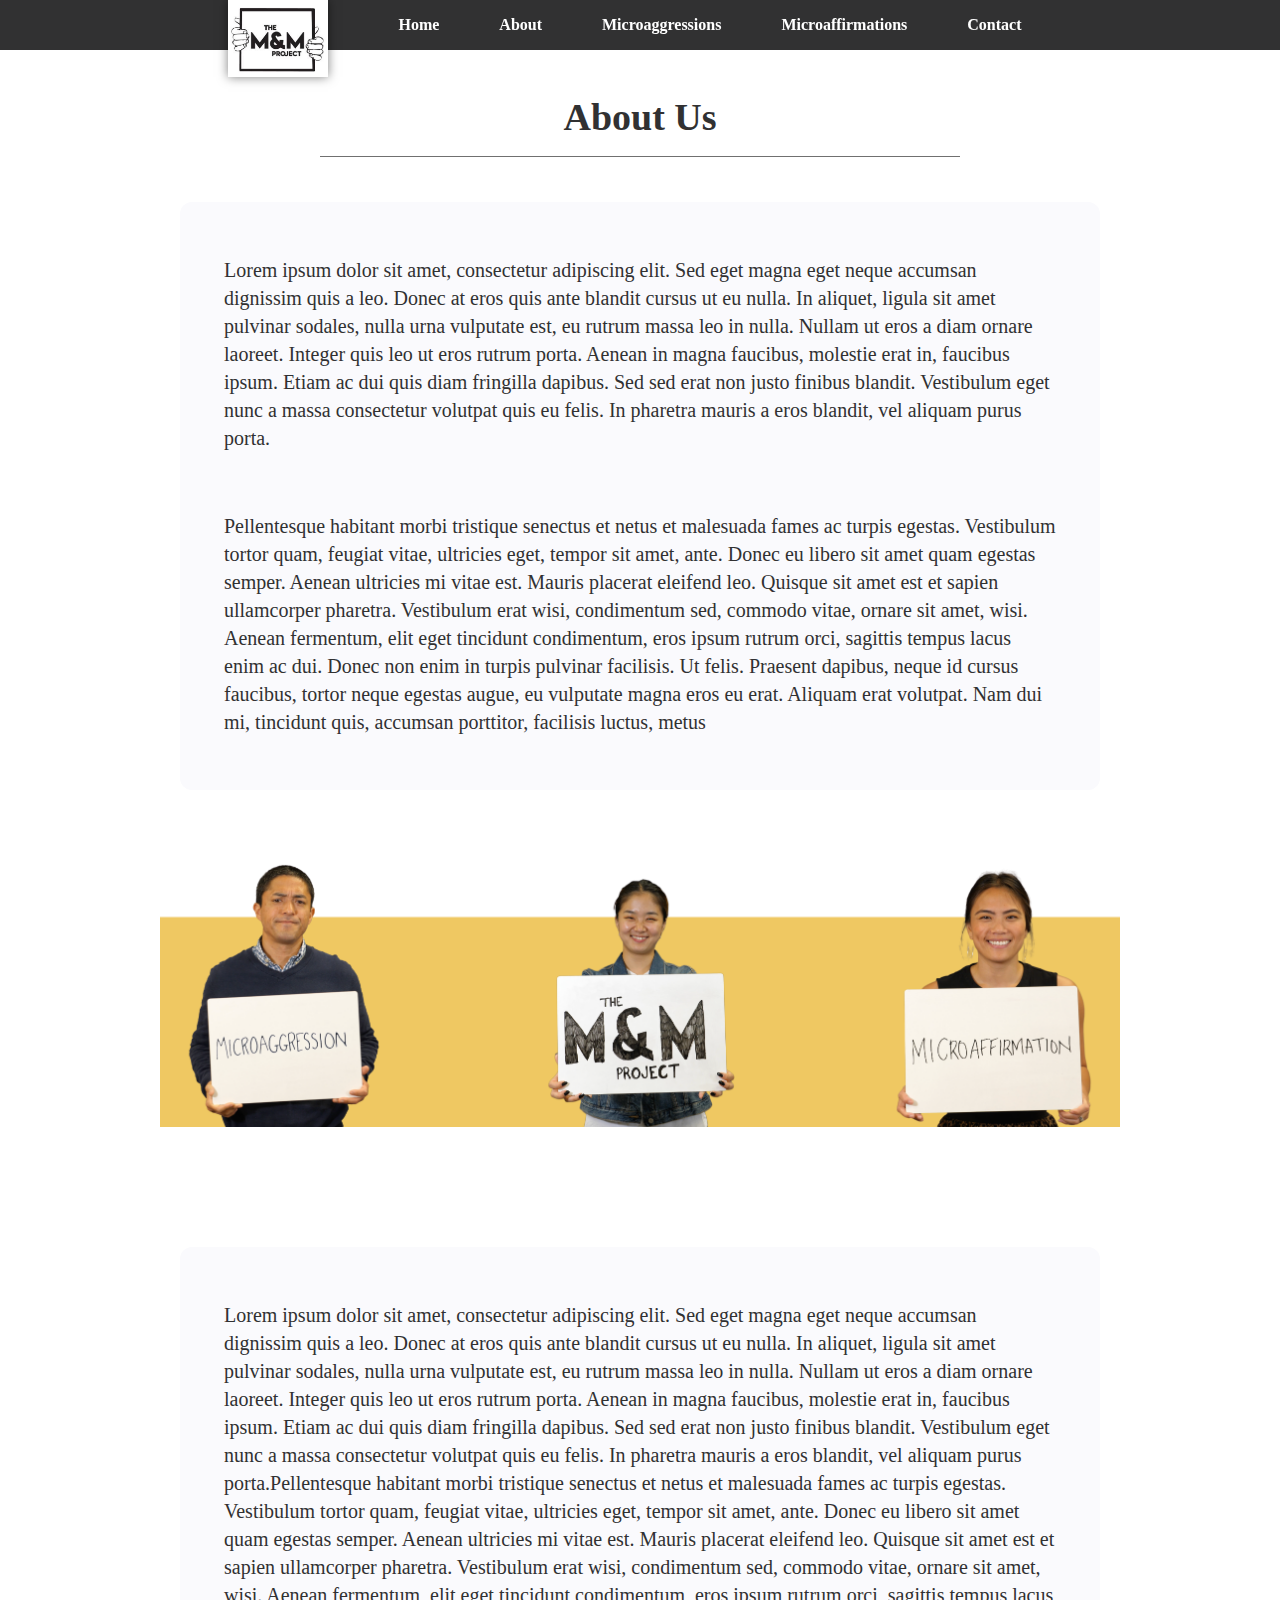
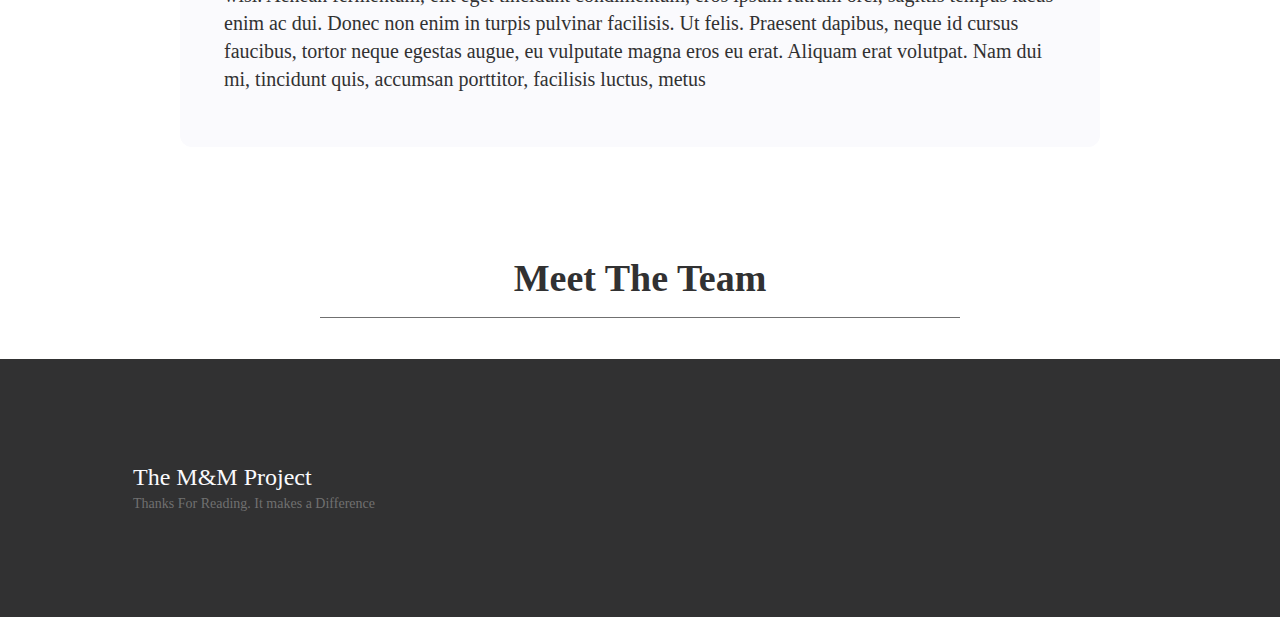
<file: About.html>
<!DOCTYPE html>
<html lang="en">
  <head>
    <meta name="viewport" content="width=device-width, initial-scale=1.0" />
    <meta http-equiv="X-UA-Compatible" content="ie=edge" />
    <title>About: The M&M Project</title>
    <link rel="stylesheet" href="page-layout.css" />
    <link rel="shortcut icon" type="image/png" href="favicon.png" />
  </head>

  <body>
    <nav class="navbar">
      <a class="nav_logo" href="/"
        ><img src="images/logo.png" id="logo-mobile"
      /></a>
      <div class="navbar__container">
        <a class="nav_logo" href="/"><img src="images/logo.png" id="logo" /></a>
        <div class="navbar__toggle" id="mobile-menu">
          <span class="bar"></span>
          <span class="bar"></span>
        </div>
        <ul class="navbar__menu">
          <li class="navbar__item">
            <a href="/" class="navbar__links">Home</a>
          </li>
          <li class="navbar__item">
            <a href="About.html" class="navbar__links">About</a>
          </li>
          <li class="navbar__item">
            <a href="Microaggressions.html" class="navbar__links">Microaggressions</a>
          </li>
          <li class="navbar__item">
            <a href="Microaffirmations.html" class="navbar__links">Microaffirmations</a>
          </li>
          <li class="navbar__item">
            <a href="Contact.html" class="navbar__links">Contact</a>
          </li>
        </ul>
      </div>
    </nav>
    <div class="title">About Us</div>
    <div class="line"></div>

    <div class="about-text">
      <p>
        Lorem ipsum dolor sit amet, consectetur adipiscing elit. Sed eget magna
        eget neque accumsan dignissim quis a leo. Donec at eros quis ante
        blandit cursus ut eu nulla. In aliquet, ligula sit amet pulvinar
        sodales, nulla urna vulputate est, eu rutrum massa leo in nulla. Nullam
        ut eros a diam ornare laoreet. Integer quis leo ut eros rutrum porta.
        Aenean in magna faucibus, molestie erat in, faucibus ipsum. Etiam ac dui
        quis diam fringilla dapibus. Sed sed erat non justo finibus blandit.
        Vestibulum eget nunc a massa consectetur volutpat quis eu felis. In
        pharetra mauris a eros blandit, vel aliquam purus porta.
      </p>
      <p>
        Pellentesque habitant morbi tristique senectus et netus et malesuada
        fames ac turpis egestas. Vestibulum tortor quam, feugiat vitae,
        ultricies eget, tempor sit amet, ante. Donec eu libero sit amet quam
        egestas semper. Aenean ultricies mi vitae est. Mauris placerat eleifend
        leo. Quisque sit amet est et sapien ullamcorper pharetra. Vestibulum
        erat wisi, condimentum sed, commodo vitae, ornare sit amet, wisi. Aenean
        fermentum, elit eget tincidunt condimentum, eros ipsum rutrum orci,
        sagittis tempus lacus enim ac dui. Donec non enim in turpis pulvinar
        facilisis. Ut felis. Praesent dapibus, neque id cursus faucibus, tortor
        neque egestas augue, eu vulputate magna eros eu erat. Aliquam erat
        volutpat. Nam dui mi, tincidunt quis, accumsan porttitor, facilisis
        luctus, metus
      </p>
    </div>

    <img src="images/pbanner.png" class="banner" id="aboutb" />

    <div class="about-text">
      <p>
        Lorem ipsum dolor sit amet, consectetur adipiscing elit. Sed eget magna
        eget neque accumsan dignissim quis a leo. Donec at eros quis ante
        blandit cursus ut eu nulla. In aliquet, ligula sit amet pulvinar
        sodales, nulla urna vulputate est, eu rutrum massa leo in nulla. Nullam
        ut eros a diam ornare laoreet. Integer quis leo ut eros rutrum porta.
        Aenean in magna faucibus, molestie erat in, faucibus ipsum. Etiam ac dui
        quis diam fringilla dapibus. Sed sed erat non justo finibus blandit.
        Vestibulum eget nunc a massa consectetur volutpat quis eu felis. In
        pharetra mauris a eros blandit, vel aliquam purus porta.Pellentesque
        habitant morbi tristique senectus et netus et malesuada fames ac turpis
        egestas. Vestibulum tortor quam, feugiat vitae, ultricies eget, tempor
        sit amet, ante. Donec eu libero sit amet quam egestas semper. Aenean
        ultricies mi vitae est. Mauris placerat eleifend leo. Quisque sit amet
        est et sapien ullamcorper pharetra. Vestibulum erat wisi, condimentum
        sed, commodo vitae, ornare sit amet, wisi. Aenean fermentum, elit eget
        tincidunt condimentum, eros ipsum rutrum orci, sagittis tempus lacus
        enim ac dui. Donec non enim in turpis pulvinar facilisis. Ut felis.
        Praesent dapibus, neque id cursus faucibus, tortor neque egestas augue,
        eu vulputate magna eros eu erat. Aliquam erat volutpat. Nam dui mi,
        tincidunt quis, accumsan porttitor, facilisis luctus, metus
      </p>
    </div>
    <div class="title">Meet The Team</div>
    <div class="line"></div>
    <div class="footer">
      <div class="footer-container">
        <div class="footer-title">The M&M Project</div>
        <div class="footer-body">Thanks For Reading. It makes a Difference</div>
      </div>
    </div>
    <script src="menu.js"></script>
  </body>
</html>
</file>
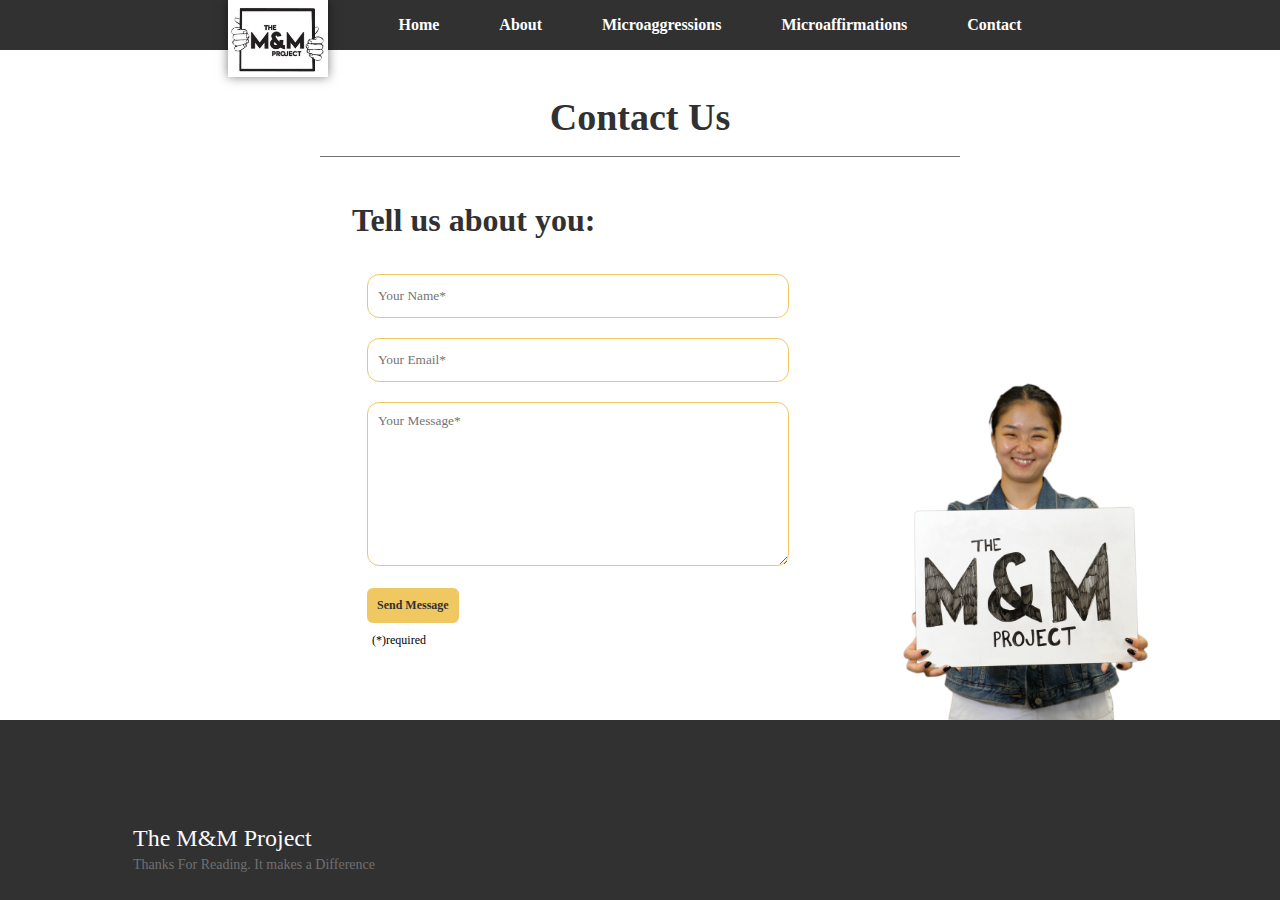
<file: Contact.html>
<!DOCTYPE html>
<html lang="en">
  <head>
    <meta name="viewport" content="width=device-width, initial-scale=1.0" />
    <meta http-equiv="X-UA-Compatible" content="ie=edge" />
    <title>Contact Us</title>
    <link rel="stylesheet" href="page-layout.css" />
    <link rel="shortcut icon" type="image/png" href="favicon.png" />
  </head>

  <body>
    <nav class="navbar">
      <a class="nav_logo" href="/"
        ><img src="images/logo.png" id="logo-mobile"
      /></a>
      <div class="navbar__container">
        <a class="nav_logo" href="/"><img src="images/logo.png" id="logo" /></a>
        <div class="navbar__toggle" id="mobile-menu">
          <span class="bar"></span>
          <span class="bar"></span>
        </div>
        <ul class="navbar__menu">
          <li class="navbar__item">
            <a href="/" class="navbar__links">Home</a>
          </li>
          <li class="navbar__item">
            <a href="About.html" class="navbar__links">About</a>
          </li>
          <li class="navbar__item">
            <a href="Microaggressions.html" class="navbar__links">Microaggressions</a>
          </li>
          <li class="navbar__item">
            <a href="Microaffirmations.html" class="navbar__links">Microaffirmations</a>
          </li>
          <li class="navbar__item">
            <a href="Contact.html" class="navbar__links">Contact</a>
          </li>
        </ul>
      </div>
    </nav>
    <div class="title">Contact Us</div>
    <div class="line"></div>
    <div class="form-container">
      <div class="subtitle">Tell us about you:</div>
      <div class="contact-box">
        <form method="post" action="contactform.php">
          <input type="name" class="input-field" placeholder="Your Name*" name="name" required/>
          <input type="email" class="input-field" placeholder="Your Email*" name="email" required/>
          <textarea
            type="text"
            class="input-field textarea-field"
            placeholder="Your Message*"
            name="message"
            required
          ></textarea>
          <input type="submit" class="btn" value="Send Message"/>
        </form>
        <div class="required">(*)required</div>
      </div>
    </div>

    <div class="footer" id="contact-footer">
      <div class="footer-container">
        <div class="footer-title">The M&M Project</div>
        <div class="footer-body">Thanks For Reading. It makes a Difference</div>
      </div>
    </div>
    <img src="images/m&m_b.png" class="MM-sign" />
    <script src="menu.js"></script>
  </body>
</html>
</file>
<file: page-layout.css>
* {
  font-family: "Helvetica Neue";
}

body {
  margin: 0;
  padding: 0;
  background-color: #fff;
}

.navbar {
  background: #313132;
  height: 50px;
  display: flex;
  justify-content: center;
  align-items: center;
  font-size: 1rem;
  font-weight: bold;
  position: sticky;
  top: 0;
  z-index: 999;
}
.navbar__container {
  display: flex;
  justify-content: center;
  height: 50px;
  z-index: 1;
  width: 100%;
  max-width: 1300px;
  margin: 0 auto;
  padding: 0 50px;
}

.navbar__menu {
  display: flex;
  align-items: center;
  list-style: none;
  text-align: center;
}

.navbar__item {
  height: 50px;
}

.navbar__links {
  color: #fff;
  display: flex;
  align-items: center;
  justify-content: center;
  text-decoration: none;
  padding: 0 30px;
  height: 100%;
}
.nav_logo {
  margin: 0;
  padding: 0;
  align-self: start;
}

#logo {
  width: 100px;
  height: auto;
  box-shadow: 0px 0px 10px rgba(0, 0, 0, 0.5);
  cursor: pointer;
  opacity: 1;
}

#logo-mobile {
  width: 1px;
  height: auto;
  position: absolute;
  opacity: 0;
}

.navbar__links:hover {
  color: #efc862;
  position: relative;
}

.navbar__links:hover:after {
  content: "";
  position: absolute;
  bottom: -2px;
  left: 0;
  right: 0;
  height: 5px;
  background-color: #efc862;
  visibility: hidden;
  transform: scaleX(0);
  transition: all 0.3s ease-in-out 0s;
}

.navbar__links:hover:hover:after {
  visibility: visible;
  transform: scaleX(1);
}

@media screen and (max-width: 960px) {
  .navbar {
    height: 40px;
  }
  .navbar__container {
    display: flex;
    justify-content: space-between;
    height: 40px;
    z-index: 1;
    width: 100%;
    max-width: 1300px;
    padding: 0;
    margin: 0;
  }
  .navbar__menu {
    position: absolute;
    display: grid;
    grid-template-columns: auto;
    width: 100%;
    height: 50vh;
    margin: 0;
    padding: 0;
    top: -1000px;
    opacity: 0;
    transition: all 0.5s ease;
    z-index: -1;
  }

  .navbar__menu.active {
    background: #313132;
    top: 100%;
    opacity: 1;
    transition: all 0.5s ease;
    z-index: 1;
    height: 50vh;
    padding-bottom: 50px;
  }

  #logo {
    opacity: 0;
    margin-left: 2.875rem;
  }

  #logo-mobile {
    width: 75px;
    height: auto;
    box-shadow: 0px 0px 10px rgba(0, 0, 0, 0.5);
    cursor: pointer;
    opacity: 1;
    transform-origin: center;
    margin-left: calc(50vw - 37.5px);
    z-index: 1000;
  }

  .navbar__toggle {
    cursor: pointer;
    align-self: start;
    margin: 0;
    padding: 0;
  }

  .navbar__toggle .bar {
    display: block;
    width: 25px;
    height: 3px;
    margin: 5px auto;
    transition: all 0.5s ease-in-out;
    background: #fff;
  }

  .navbar__item {
    width: 100%;
  }
  .navbar__links {
    text-align: center;
    padding: 2rem 0;
    margin: 0;
    width: 100%;
    display: table;
  }

  #mobile-menu {
    position: absolute;
    top: 20%;
    right: 5%;
    transform: translate(5%, 20%);
  }

  #logo-mobile.is-active {
    opacity: 0;
  }

  #mobile-menu.is-active .bar:nth-child(1) {
    transform: translateY(4px) rotate(45deg);
  }

  #mobile-menu.is-active .bar:nth-child(2) {
    transform: translateY(-4px) rotate(-45deg);
  }
}

h1,
.h1 {
  font-family: "Helvetica Neue";
  font-size: 3rem;
  text-align: center;
  color: #313132;
  padding: 0 0 5px;
  margin-top: 30px;
  margin-bottom: 0;
}

h4,
.h4 {
  font-family: "Helvetica Neue";
  font-size: 1rem;
  text-align: center;
  color: #707070;
  margin: 0;
}

.title {
  padding-top: 45px;
  font-family: "Helvetica Neue";
  font-size: 38px;
  font-weight: bold;
  color: #313132;
  text-align: center;
  margin-bottom: 17px;
}

.line {
  width: 50%;
  height: 1px;
  background-color: #707070;
  margin: 0 auto;
  margin-bottom: 45px;
}
@media screen and (max-width: 960px) {
  .line {
    width: 70%;
    margin-bottom: 25px;
  }
}

.form-container {
  width: 45%;
  height: auto;
  margin: 0 auto;
  justify-content: center;
}

.subtitle {
  font-family: "Helvetica Neue";
  font-size: 32px;
  font-weight: bold;
  color: #313132;
  text-align: left;
  margin-bottom: 15px;
}

.contact-box {
  width: 450px;
}

form {
  margin: 10px 15px;
}

.input-field {
  width: 400px;
  height: 40px;
  margin-top: 20px;
  padding-left: 10px;
  padding-right: 10px;
  border: 1px solid #efc862;
  border-radius: 12px;
  outline: none;
}

.textarea-field {
  height: 150px;
  padding-top: 10px;
  resize: vertical;
  max-height: 200px;
}

.btn {
  border-radius: 6px;
  color: #313132;
  margin-top: 18px;
  padding: 10px;
  background-color: #efc862;
  font-size: 12px;
  font-weight: bold;
  border: none;
  cursor: pointer;
}

.required {
  font-size: 12px;
  padding: 0 20px;
}

@media screen and (max-width: 960px) {
  .form-container {
    width: 75%;
  }
  .subtitle {
    font-size: 24px;
  }
  .contact-box {
    width: 300px;
  }
  form {
    margin: 5px 15px;
  }
  .input-field {
    width: 280px;
    height: 35px;
    margin-top: 10px;
  }
  .textarea-field {
    height: 80px;
    max-height: 100px;
  }
  .btn {
    margin-top: 10px;
  }
}

.MM-sign {
  width: 20%;
  height: auto;
  margin: 0 auto;
  left: 70%;
  bottom: 20%;
  position: absolute;
  object-fit: contain;
  z-index: -1;
}

.home-text {
  width: 50%;
  height: auto;
  margin: 120px auto 64px;
  padding: 64px 94px;
  display: flex;
  flex-wrap: wrap;
  position: relative;
  justify-content: center;
  background-color: #fafafd;
  border-radius: 12px;
}

.about-text {
  width: 65%;
  height: auto;
  margin: 0 auto 64px;
  padding: 24px 44px;
  display: flex;
  flex-wrap: wrap;
  position: relative;
  justify-content: center;
  background-color: #fafafd;
  border-radius: 12px;
}

p {
  font-family: "Helvetica Neue";
  font-size: 1.25rem;
  line-height: 28px;
  font-weight: light;
  color: #313132;
  margin: 30px auto;
}

@media screen and (max-width: 960px) {
  .home-text {
    width: 70%;
    padding: 34px 34px 20px;
    border-radius: 6px;
  }
  p {
    font-size: 0.8rem;
    line-height: 21px;
  }
}

.banner {
  width: 100%;
  height: auto;
  margin: 0 auto;
  display: flex;
  justify-content: center;
  z-index: -1;
  bottom: -30px;
}

#aboutb {
  width: 75%;
  height: auto;
  margin: 0 auto 120px;
  z-index: -1;
  border-radius: 0px;
}

.footer {
  width: 100%;
  height: 20%;
  background-color: #313132;
  margin-top: -4px;
  position: relative;
}

.footer-container {
  padding: 100px 10vw;
  margin: 0 auto;
}

.footer-title {
  font-family: "Helvetica Neue";
  font-size: 24px;
  font-weight: normal;
  color: #fafafd;
  margin: 5px;
}

.footer-body {
  font-family: "Helvetica Neue";
  font-size: 14px;
  font-weight: normal;
  color: #707070;
  margin: 5px;
}

#contact-footer {
  width: 100%;
  height: 20%;
  margin: -4px auto 0;
  position: fixed;
  bottom: 0px;
}

@media screen and (max-width: 960px) {
  .footer {
    width: 100%;
    height: 10%;
  }

  .MM-sign {
    bottom: 11.7%;
    left: 55%;
    width: 30%;
  }

  #contact-footer {
    height: 12%;
  }

  .footer-container {
    padding: 15px 10vw;
    margin: 0 auto;
  }

  .footer-title {
    font-size: 20px;
  }

  .footer-body {
    font-size: 12px;
  }

  #aboutb {
    width: 75%;
    height: auto;
    margin: 0 auto 80px;
    z-index: -1;
  }
}

@media screen and (max-width: 500px) {
  #contact-footer {
    height: 10%;
  }
  .MM-sign {
    bottom: 10%;
  }
  form {
    margin: 5px 0px;
  }
  .footer-title {
    font-size: 18px;
    margin: 0;
  }
  .footer-body {
    font-size: 10px;
    margin: 0;
  }
}
</file>
